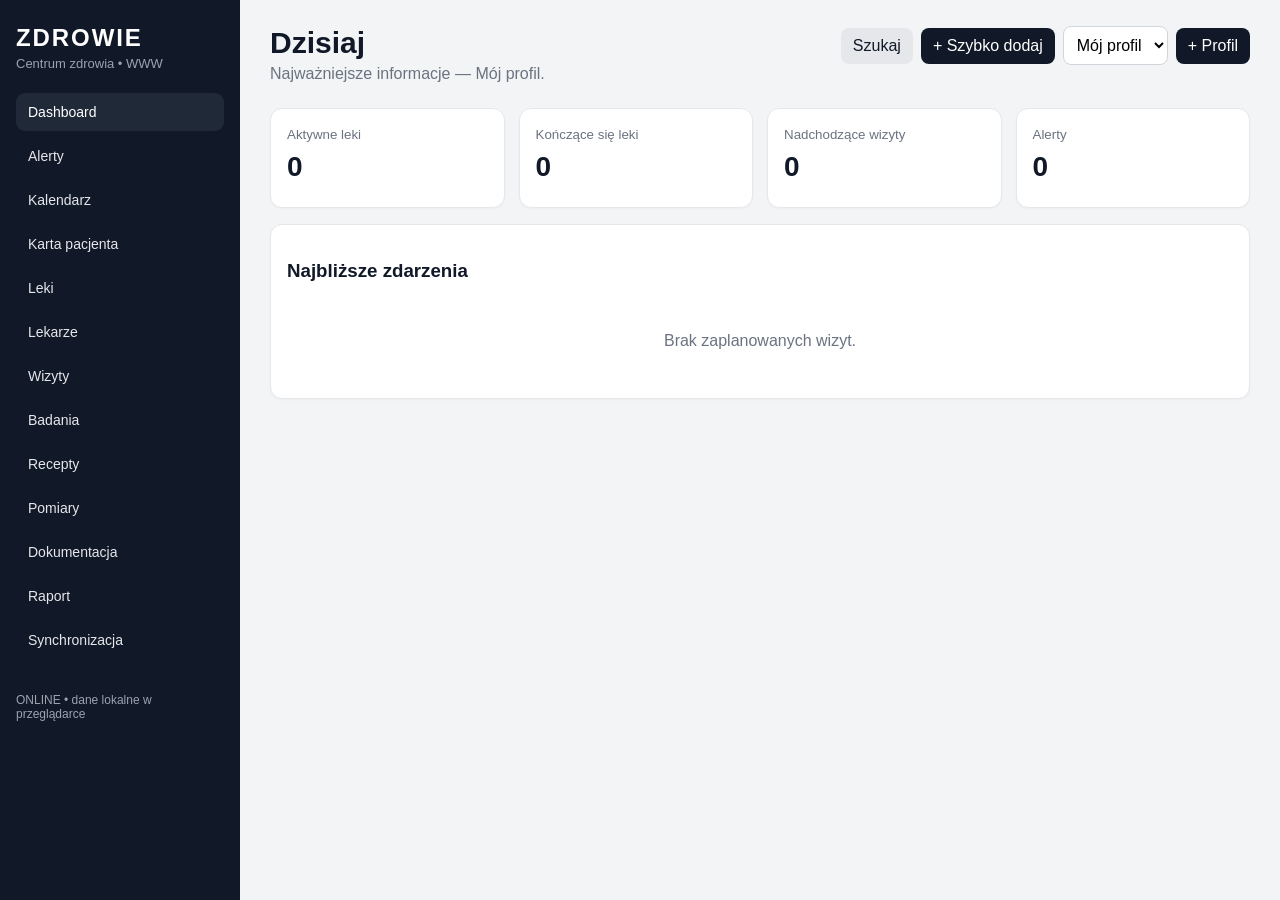
<file: docs/index.html>
<!doctype html>
<html lang="pl">
<head>
  <meta charset="utf-8" />
  <meta name="viewport" content="width=device-width,initial-scale=1" />
  <meta name="theme-color" content="#111827" />
  <title>Zdrowie — Centrum zdrowia</title>
  <link rel="manifest" href="manifest.webmanifest" />
  <link rel="stylesheet" href="styles.css?v=24" />
  <link rel="stylesheet" href="dashboard-v2.css?v=24" />
</head>
<body>
  <aside class="sidebar">
    <div class="brand">ZDROWIE</div>
    <div class="muted">Centrum zdrowia • WWW</div>
    <nav id="nav"></nav>
    <div class="sidebar-foot">ONLINE • dane lokalne w przeglądarce</div>
  </aside>
  <main>
    <header>
      <div>
        <h1 id="pageTitle">Dzisiaj</h1>
        <p id="pageSubtitle">Najważniejsze informacje dla aktywnego profilu.</p>
      </div>
      <div class="header-actions">
        <select id="profileSelect"></select>
        <button id="addProfileBtn">+ Profil</button>
      </div>
    </header>
    <section id="content"></section>
  </main>
  <script src="app.js?v=24"></script>
  <script src="medications-v2.js?v=24"></script>
  <script src="prescriptions-v2.js?v=24"></script>
  <script src="dashboard-v2.js?v=24"></script>
  <script src="quick.js?v=24"></script>
  <script src="sync.js?v=24"></script>
</body>
</html>
</file>
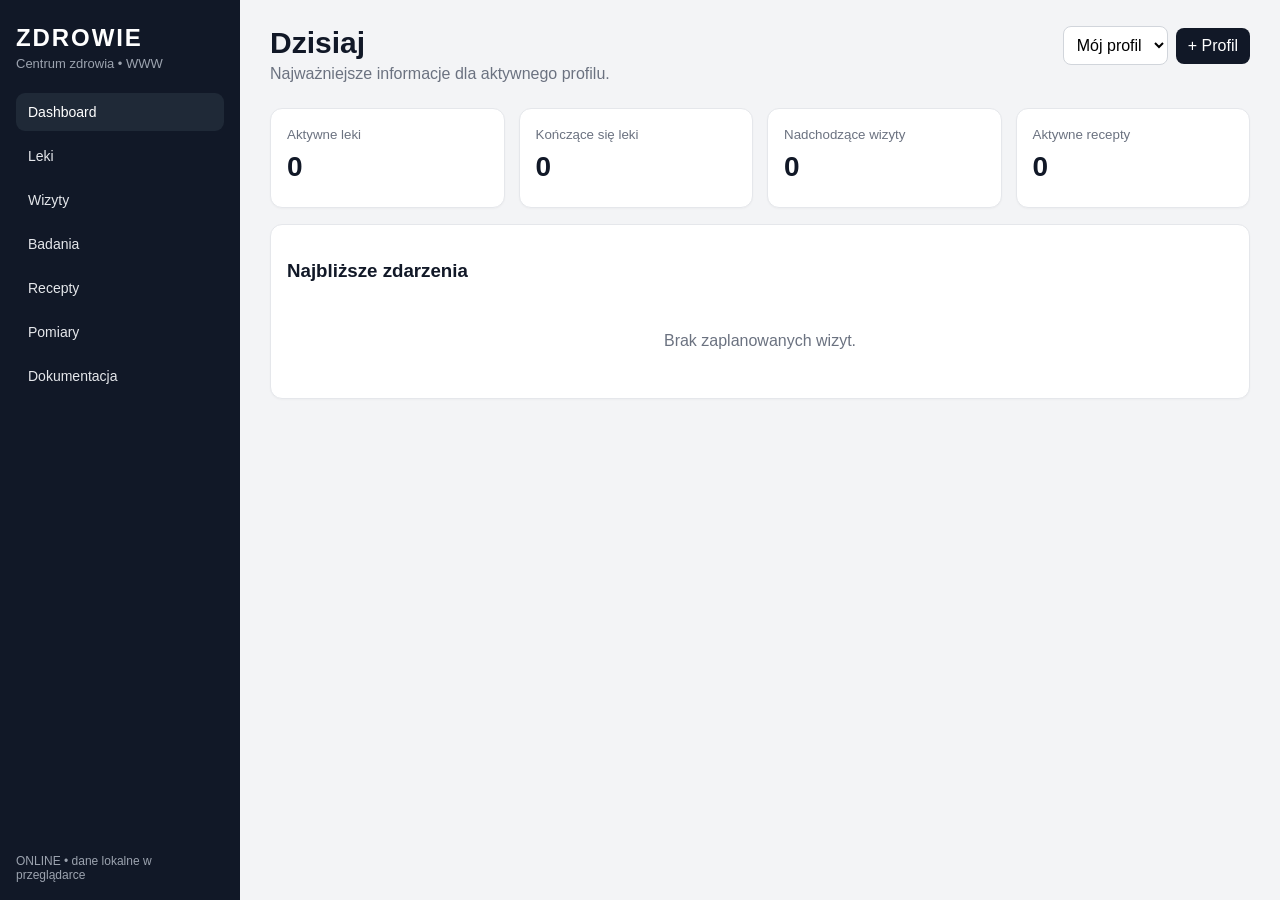
<file: web/index.html>
<!doctype html>
<html lang="pl">
<head>
  <meta charset="utf-8" />
  <meta name="viewport" content="width=device-width,initial-scale=1" />
  <meta name="theme-color" content="#111827" />
  <title>Zdrowie — Centrum zdrowia</title>
  <link rel="manifest" href="manifest.webmanifest" />
  <link rel="stylesheet" href="styles.css" />
</head>
<body>
  <aside class="sidebar">
    <div class="brand">ZDROWIE</div>
    <div class="muted">Centrum zdrowia • WWW</div>
    <nav id="nav"></nav>
    <div class="sidebar-foot">ONLINE • dane lokalne w przeglądarce</div>
  </aside>
  <main>
    <header>
      <div>
        <h1 id="pageTitle">Dzisiaj</h1>
        <p id="pageSubtitle">Najważniejsze informacje dla aktywnego profilu.</p>
      </div>
      <div class="header-actions">
        <select id="profileSelect"></select>
        <button id="addProfileBtn">+ Profil</button>
      </div>
    </header>
    <section id="content"></section>
  </main>
  <script src="app.js"></script>
</body>
</html>
</file>
<file: docs/styles.css>
:root{font-family:Inter,Segoe UI,Arial,sans-serif;color:#111827;background:#f3f4f6}*{box-sizing:border-box}body{margin:0;display:grid;grid-template-columns:240px 1fr;min-height:100vh}.sidebar{background:#111827;color:#fff;padding:24px 16px;position:sticky;top:0;height:100vh;overflow:auto}.brand{font-size:24px;font-weight:800;letter-spacing:.08em}.muted{color:#9ca3af;font-size:13px;margin:4px 0 22px}nav{display:grid;gap:6px}.nav-btn{width:100%;border:0;background:transparent;color:#e5e7eb;padding:11px 12px;border-radius:9px;text-align:left;cursor:pointer;font-size:14px}.nav-btn:hover,.nav-btn.active{background:#1f2937;color:#fff}.sidebar-foot{position:sticky;bottom:0;margin-top:20px;padding-top:14px;background:#111827;color:#9ca3af;font-size:12px}main{padding:26px 30px;min-width:0}header{display:flex;justify-content:space-between;align-items:flex-start;gap:20px;margin-bottom:20px}h1{margin:0;font-size:30px}header p{margin:5px 0;color:#6b7280}.header-actions{display:flex;gap:8px;align-items:center;flex-wrap:wrap}button,select,input,textarea{font:inherit}button{border:0;border-radius:8px;padding:9px 12px;background:#111827;color:#fff;cursor:pointer}button.secondary{background:#e5e7eb;color:#111827}select,input,textarea{border:1px solid #d1d5db;border-radius:8px;padding:9px;background:#fff}textarea{min-height:90px;resize:vertical}.cards{display:grid;grid-template-columns:repeat(4,minmax(0,1fr));gap:14px}.card,.panel{background:#fff;border:1px solid #e5e7eb;border-radius:12px;padding:16px;box-shadow:0 1px 2px rgba(0,0,0,.03)}.card .value{font-size:28px;font-weight:800;margin:8px 0}.card small{color:#6b7280}.panel{margin-top:16px}.toolbar{display:flex;gap:8px;flex-wrap:wrap;margin-bottom:12px}.table-wrap{overflow:auto}table{width:100%;border-collapse:collapse;background:#fff}th,td{padding:10px 9px;border-bottom:1px solid #e5e7eb;text-align:left;font-size:14px}th{color:#4b5563;font-weight:700}.badge{display:inline-block;padding:4px 7px;border-radius:999px;background:#eef2ff;font-size:12px}.alert-high{background:#fee2e2;color:#991b1b}.danger{color:#b91c1c}.empty{padding:32px;text-align:center;color:#6b7280}.modal{position:fixed;inset:0;background:rgba(17,24,39,.55);display:flex;align-items:center;justify-content:center;padding:20px;z-index:20}.modal-card{background:#fff;width:min(560px,100%);border-radius:14px;padding:20px;max-height:90vh;overflow:auto}.form-grid{display:grid;grid-template-columns:1fr 1fr;gap:10px}.form-grid .full{grid-column:1/-1}.modal-actions{display:flex;justify-content:flex-end;gap:8px;margin-top:16px}.timeline{display:grid;gap:0;margin-top:12px}.timeline-item{display:grid;grid-template-columns:180px 1fr;gap:18px;padding:13px 0;border-bottom:1px solid #e5e7eb}.timeline-date{font-weight:700;color:#374151}.patient-grid{display:grid;grid-template-columns:repeat(3,minmax(0,1fr));gap:16px}.patient-grid label{display:grid;gap:6px;color:#4b5563}.patient-grid input,.patient-grid textarea{width:100%;color:#111827}.patient-grid .wide{grid-column:1/-1}.report h2{margin-top:6px}.report h3{margin-top:24px;margin-bottom:8px}.sync-row{display:flex;gap:10px;align-items:center;flex-wrap:wrap}.sync-row input[type=password]{min-width:240px}.sync-row input[type=file]{max-width:360px}.sync-note{color:#6b7280}.sync-status{margin-top:12px;font-weight:700}.sync-steps{line-height:1.8;padding-left:22px}.quick-card{width:min(720px,100%)}.quick-head{display:flex;justify-content:space-between;align-items:center;gap:12px}.quick-head h2{margin:0}.quick-search{width:100%;font-size:16px;padding:12px;margin-top:16px}.quick-hint{color:#6b7280;font-size:13px;margin:10px 0 14px}.search-results{display:grid;gap:8px}.search-hit{display:grid;grid-template-columns:auto 1fr;gap:6px 10px;text-align:left;background:#fff;color:#111827;border:1px solid #e5e7eb;padding:12px;border-radius:10px}.search-hit:hover{background:#f9fafb}.search-hit strong{align-self:center}.search-hit small{grid-column:2;color:#6b7280}.quick-actions{display:grid;grid-template-columns:repeat(3,1fr);gap:10px;margin-top:16px}.quick-actions button{padding:14px}.status-toggle{padding:6px 9px;border-radius:999px;background:#dcfce7;color:#166534;font-size:12px;font-weight:700}.status-toggle.need-buy{background:#fee2e2;color:#991b1b}.active-filter{outline:2px solid #111827;outline-offset:1px}.meds-toolbar{align-items:center}.meds-summary .card .value{font-size:24px}.rx-open{background:#fee2e2;color:#991b1b}.rx-partial{background:#fef3c7;color:#92400e}.rx-done{background:#dcfce7;color:#166534}.rx-actions{display:flex;gap:6px;flex-wrap:wrap}.rx-actions button{padding:6px 8px;font-size:12px}.rx-summary .card .value{font-size:24px}.rx-toolbar{align-items:center}@media print{.sidebar,header,.toolbar{display:none!important}body{display:block;background:#fff}main{padding:0}.panel{border:0;box-shadow:none;margin:0}.report{font-size:11pt}button{display:none!important}}@media(max-width:950px){body{grid-template-columns:1fr}.sidebar{position:relative;height:auto}.sidebar-foot{display:none}nav{grid-template-columns:repeat(3,1fr)}main{padding:20px}.cards{grid-template-columns:repeat(2,1fr)}.patient-grid{grid-template-columns:1fr 1fr}}@media(max-width:600px){nav{grid-template-columns:repeat(2,1fr)}header{flex-direction:column}.cards{grid-template-columns:1fr}.form-grid,.patient-grid{grid-template-columns:1fr}.form-grid .full,.patient-grid .wide{grid-column:auto}.timeline-item{grid-template-columns:1fr;gap:4px}.sync-row{align-items:stretch}.sync-row>*{width:100%}.quick-actions{grid-template-columns:1fr}.header-actions{width:100%}.header-actions>*{flex:1}.meds-toolbar .med-filter,.rx-toolbar .rx-filter{flex:1}.rx-actions{min-width:220px}}
</file>
<file: docs/dashboard-v2.css>
.today-grid{display:grid;grid-template-columns:repeat(4,minmax(0,1fr));gap:14px;margin-bottom:16px}.today-stat{background:#fff;color:#111827;border:1px solid #e5e7eb;border-radius:14px;padding:16px;text-align:left;display:flex;gap:13px;align-items:flex-start;box-shadow:0 1px 2px rgba(0,0,0,.03);min-height:112px}.today-stat:hover{border-color:#9ca3af;transform:translateY(-1px)}.today-stat small,.today-stat em{display:block;color:#6b7280;font-style:normal}.today-stat strong{display:block;font-size:28px;line-height:1.15;margin:4px 0}.today-stat .today-text{font-size:19px}.today-icon{font-size:24px;line-height:1;background:#f3f4f6;border-radius:10px;padding:9px}.today-danger{border-color:#fecaca}.today-danger .today-icon{background:#fee2e2}.dashboard-columns{display:grid;grid-template-columns:minmax(0,2fr) minmax(280px,1fr);gap:16px}.dashboard-columns.lower{margin-top:0}.dashboard-main,.dashboard-side{margin-top:0}.dashboard-columns.lower .panel{margin-top:16px}.section-head{display:flex;justify-content:space-between;gap:12px;align-items:flex-start;margin-bottom:10px}.section-head h3{margin:0}.section-head p{margin:4px 0 0;color:#6b7280;font-size:13px}.event-list{display:grid}.event-row{display:grid;grid-template-columns:120px 1fr auto;gap:14px;align-items:center;background:transparent;color:#111827;border-radius:0;border-bottom:1px solid #e5e7eb;padding:13px 4px;text-align:left}.event-row:hover{background:#f9fafb}.event-date{font-weight:700;font-size:13px;color:#374151}.event-body{display:grid;gap:3px}.event-body small,.mini-row small{color:#6b7280}.quick-dashboard{display:grid;grid-template-columns:1fr 1fr;gap:9px}.mini-list{display:grid}.mini-row{display:flex;justify-content:space-between;gap:12px;align-items:center;padding:11px 4px;border-bottom:1px solid #e5e7eb}.mini-row>span:first-child{display:grid;gap:3px}.mini-alert b{color:#b91c1c}.stock-pill{white-space:nowrap;background:#f3f4f6;padding:5px 8px;border-radius:999px;font-size:12px;font-weight:700}.mini-alert .stock-pill{background:#fee2e2;color:#991b1b}.measure-grid{display:grid;grid-template-columns:1fr 1fr;gap:10px}.measure-grid>div{background:#f9fafb;border:1px solid #e5e7eb;border-radius:10px;padding:11px}.measure-grid small{display:block;color:#6b7280;margin-bottom:4px}.measure-grid b{font-size:18px}.empty.compact{padding:20px 8px}@media(max-width:1100px){.today-grid{grid-template-columns:repeat(2,1fr)}}@media(max-width:800px){.dashboard-columns{grid-template-columns:1fr}.dashboard-side{margin-top:16px}.dashboard-columns.lower .dashboard-side{margin-top:0}}@media(max-width:600px){.today-grid{grid-template-columns:1fr}.today-stat{min-height:auto}.event-row{grid-template-columns:1fr auto}.event-date{grid-column:1/-1}.quick-dashboard{grid-template-columns:1fr}.measure-grid{grid-template-columns:1fr 1fr}}
</file>
<file: web/styles.css>
:root{font-family:Inter,Segoe UI,Arial,sans-serif;color:#111827;background:#f3f4f6}*{box-sizing:border-box}body{margin:0;display:grid;grid-template-columns:240px 1fr;min-height:100vh}.sidebar{background:#111827;color:#fff;padding:24px 16px;position:sticky;top:0;height:100vh}.brand{font-size:24px;font-weight:800;letter-spacing:.08em}.muted{color:#9ca3af;font-size:13px;margin:4px 0 22px}nav{display:grid;gap:6px}.nav-btn{width:100%;border:0;background:transparent;color:#e5e7eb;padding:11px 12px;border-radius:9px;text-align:left;cursor:pointer;font-size:14px}.nav-btn:hover,.nav-btn.active{background:#1f2937;color:#fff}.sidebar-foot{position:absolute;bottom:18px;left:16px;right:16px;color:#9ca3af;font-size:12px}main{padding:26px 30px}header{display:flex;justify-content:space-between;align-items:flex-start;gap:20px;margin-bottom:20px}h1{margin:0;font-size:30px}header p{margin:5px 0;color:#6b7280}.header-actions{display:flex;gap:8px;align-items:center}button,select,input,textarea{font:inherit}button{border:0;border-radius:8px;padding:9px 12px;background:#111827;color:#fff;cursor:pointer}button.secondary{background:#e5e7eb;color:#111827}select,input,textarea{border:1px solid #d1d5db;border-radius:8px;padding:9px;background:#fff}.cards{display:grid;grid-template-columns:repeat(4,minmax(0,1fr));gap:14px}.card,.panel{background:#fff;border:1px solid #e5e7eb;border-radius:12px;padding:16px;box-shadow:0 1px 2px rgba(0,0,0,.03)}.card .value{font-size:28px;font-weight:800;margin:8px 0}.card small{color:#6b7280}.panel{margin-top:16px}.toolbar{display:flex;gap:8px;flex-wrap:wrap;margin-bottom:12px}.table-wrap{overflow:auto}table{width:100%;border-collapse:collapse;background:#fff}th,td{padding:10px 9px;border-bottom:1px solid #e5e7eb;text-align:left;font-size:14px}th{color:#4b5563;font-weight:700}.badge{display:inline-block;padding:4px 7px;border-radius:999px;background:#eef2ff;font-size:12px}.danger{color:#b91c1c}.empty{padding:32px;text-align:center;color:#6b7280}.modal{position:fixed;inset:0;background:rgba(17,24,39,.55);display:flex;align-items:center;justify-content:center;padding:20px}.modal-card{background:#fff;width:min(560px,100%);border-radius:14px;padding:20px}.form-grid{display:grid;grid-template-columns:1fr 1fr;gap:10px}.form-grid .full{grid-column:1/-1}.modal-actions{display:flex;justify-content:flex-end;gap:8px;margin-top:16px}@media(max-width:950px){body{grid-template-columns:1fr}.sidebar{position:relative;height:auto}.sidebar-foot{display:none}nav{grid-template-columns:repeat(3,1fr)}main{padding:20px}.cards{grid-template-columns:repeat(2,1fr)}}@media(max-width:600px){nav{grid-template-columns:repeat(2,1fr)}header{flex-direction:column}.cards{grid-template-columns:1fr}.form-grid{grid-template-columns:1fr}.form-grid .full{grid-column:auto}}
</file>
